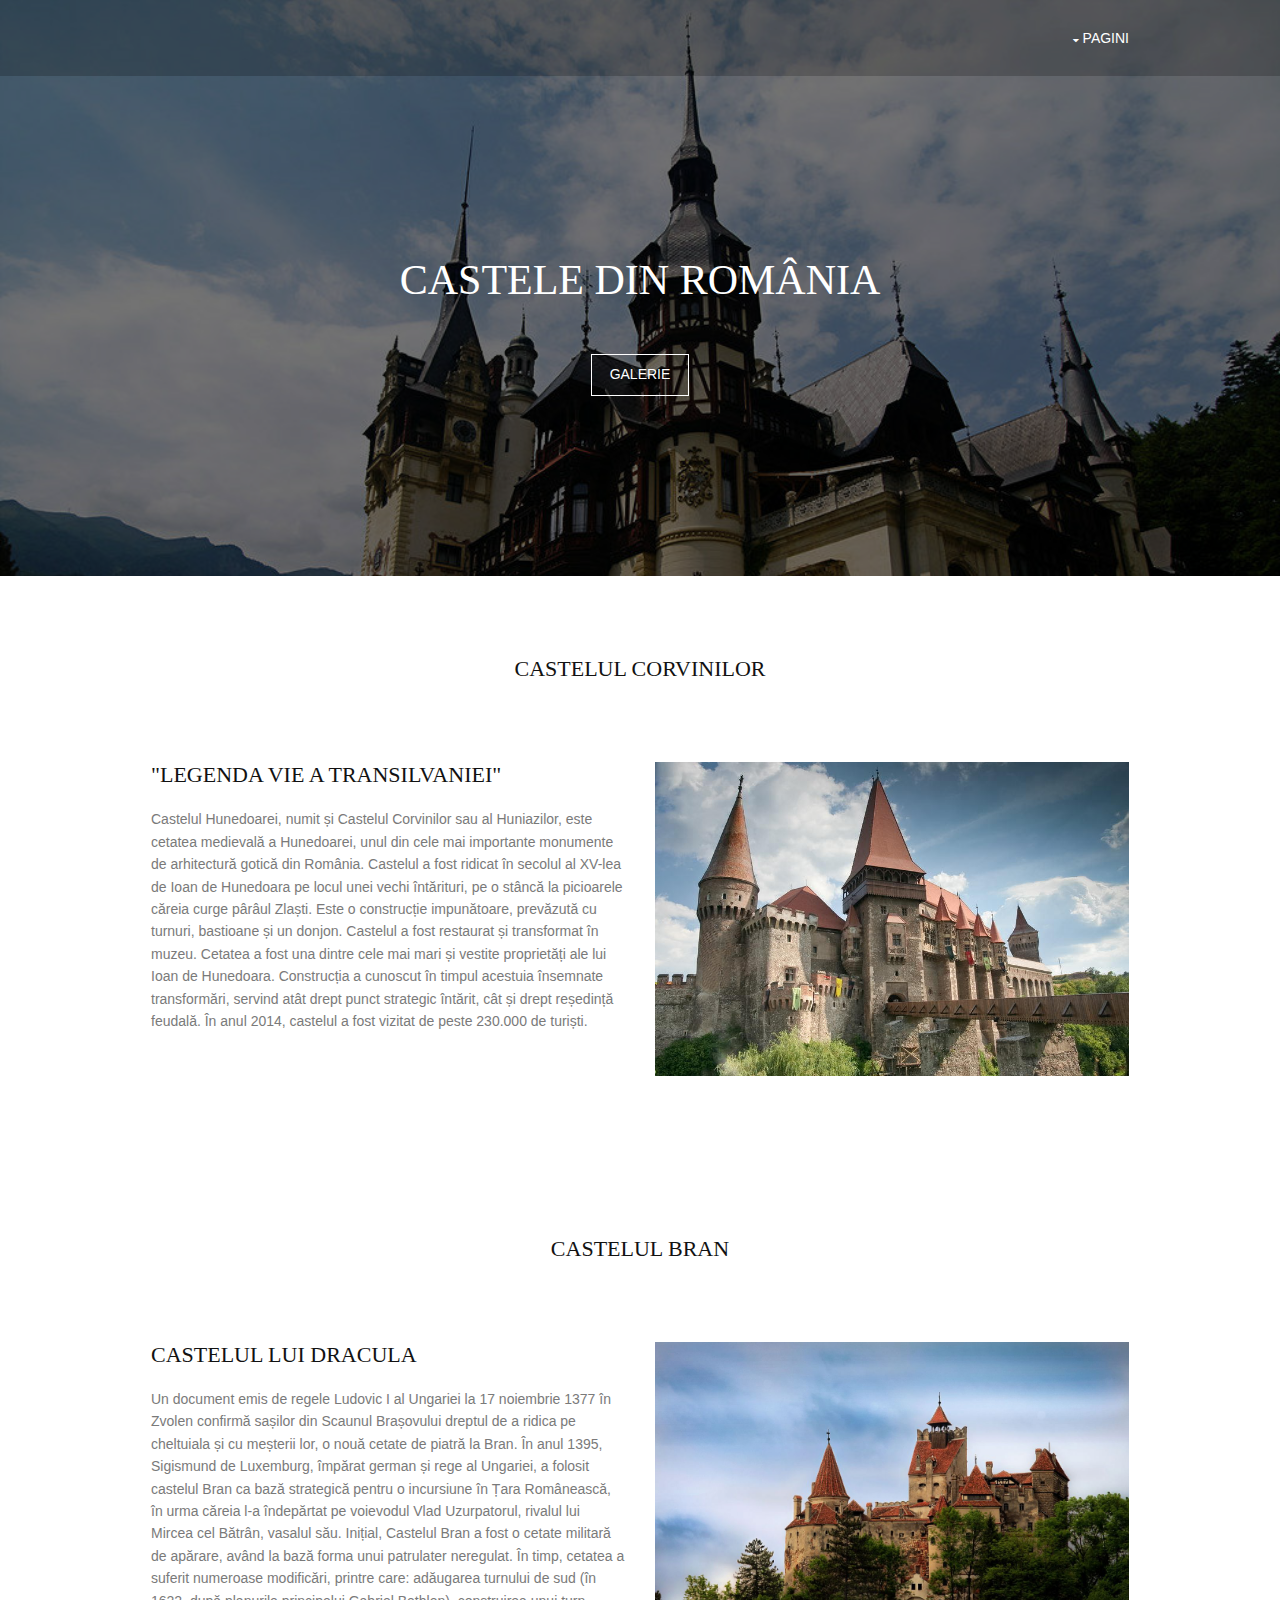
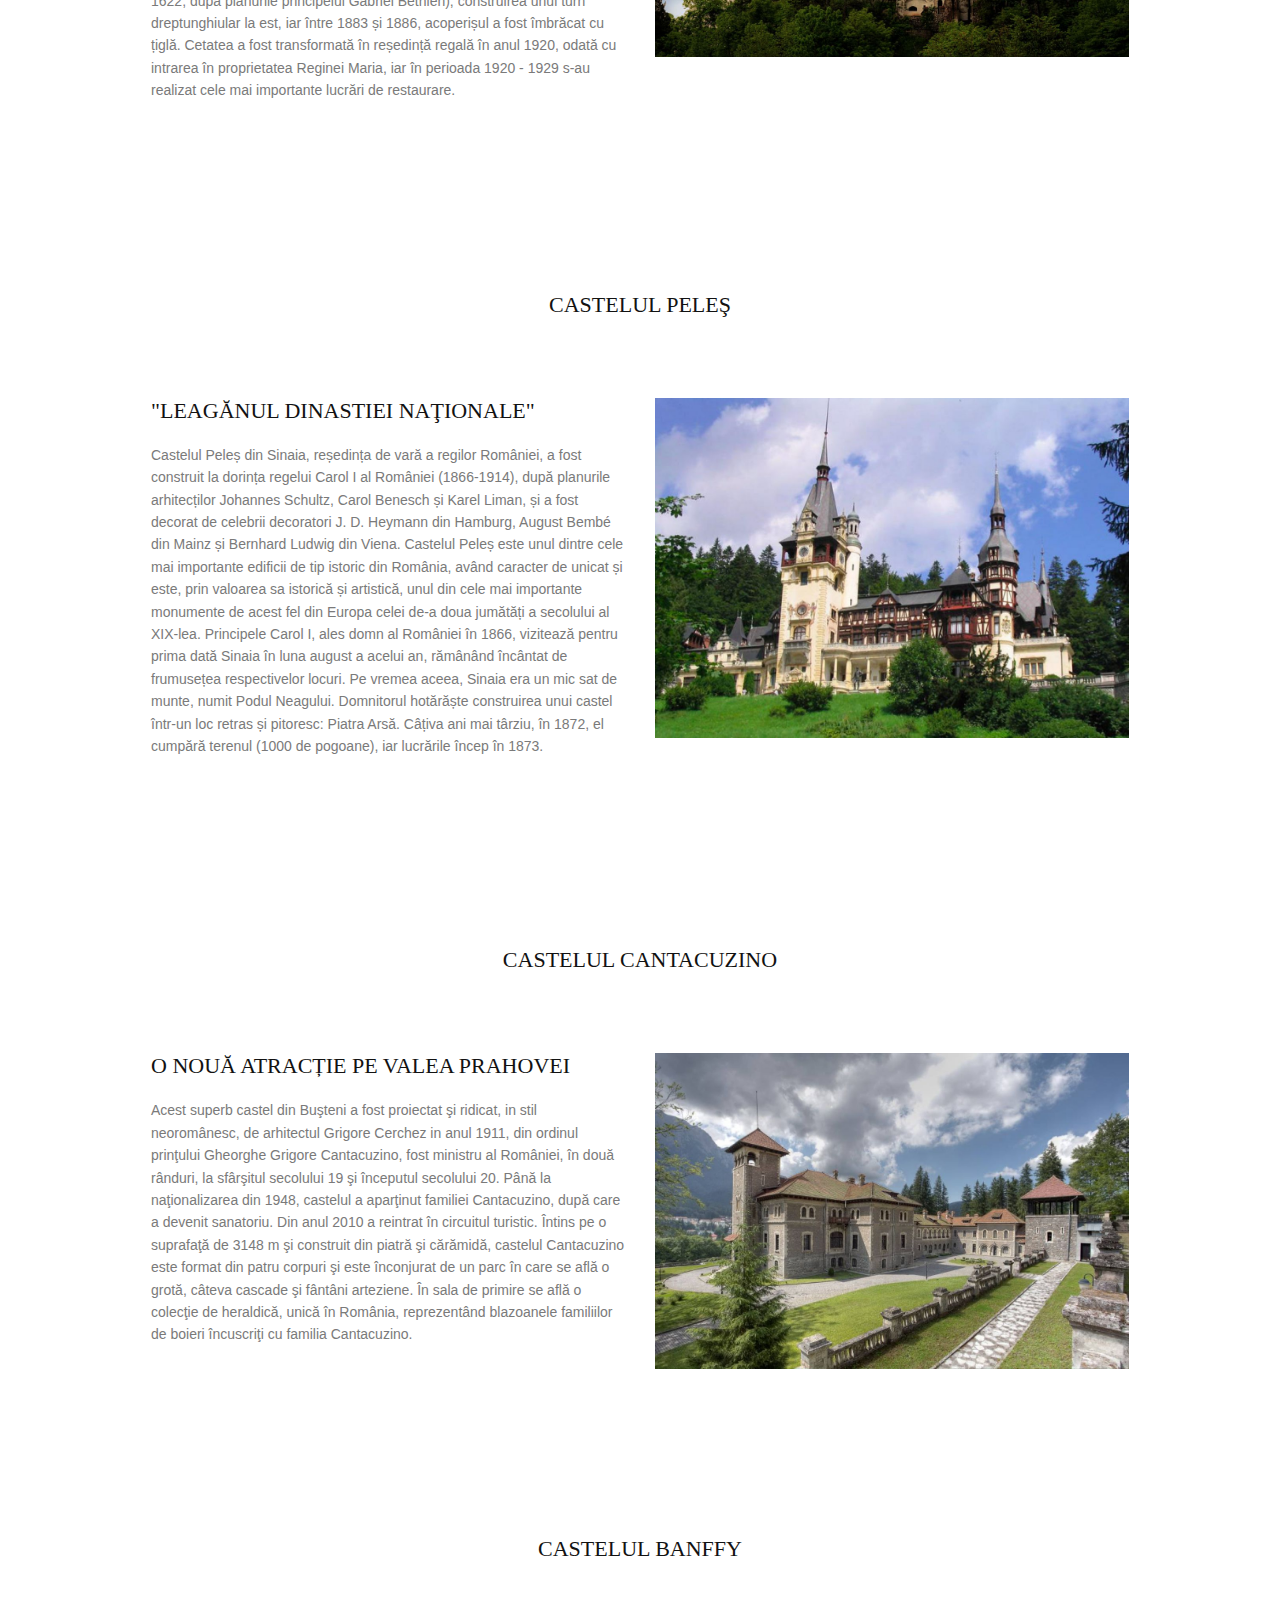
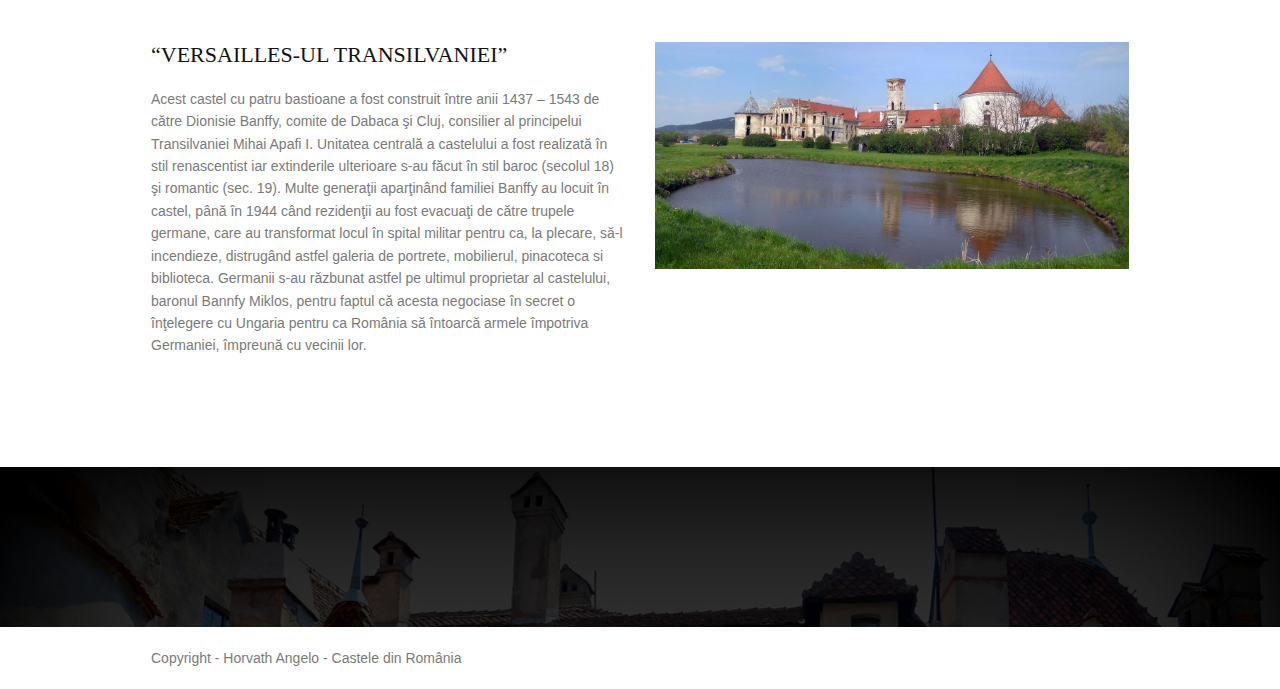
<file: index.html>
﻿<!DOCTYPE html>
<html lang="">
<head>
<title>Castele din România</title>
<meta charset="utf-16LE">
<meta name="viewport" content="width=device-width, initial-scale=1.0, maximum-scale=1.0, user-scalable=yes">
<link href="../layout.css" rel="stylesheet" type="text/css" media="all"> 
</head>
<body id="top">
<!-- Top Background Image Wrapper -->
<div class="bgded overlay light" style="background-image:url('peles1.jpg');"> 
  <div class="wrapper row1">
    <header id="header" class="hoc clear"> 
      <!-- ################################################################################################ -->
      <nav id="mainav" class="fl_right">
        <ul class="clear">
          <li><a class="drop" href="#">Pagini</a>
            <ul>
              <li><a href="gallery.html">Galerie</a></li>
              <li><a href="full-width.html">Surse</a></li>
            </ul>
          </li>
        </ul>
      </nav>
      <!-- ################################################################################################ -->
    </header>
  </div>
  <div id="pageintro" class="hoc clear"> 
    <!-- ################################################################################################ -->
    <article>
      <h3 class="heading">Castele din România</h3>
      <footer>
        <ul class="nospace inline pushright">
          <li><a class="btn inverse" href="gallery.html">Galerie</a></li>
        </ul>
      </footer>
    </article>
    <!-- ################################################################################################ -->
  </div>
  <!-- ################################################################################################ -->
</div>
<!-- End Top Background Image Wrapper -->
<!-- ################################################################################################ -->
<!-- ################################################################################################ -->
<!-- ################################################################################################ -->
<div class="wrapper row3">
  <main class="hoc container clear"> 
    <!-- main body -->
    <!-- ################################################################################################ -->
    <div class="sectiontitle">
      <h6 class="heading">Castelul Corvinilor</h6>
    </div>
    <article class="group">
      <div class="one_half first">
        <h6 class="heading">"Legenda vie a Transilvaniei"</h6>
        <p class="btmspace-30">Castelul Hunedoarei, numit și Castelul Corvinilor sau al Huniazilor, este cetatea medievală a Hunedoarei, unul din cele mai importante monumente de arhitectură gotică din România. Castelul a fost ridicat în secolul al XV-lea de Ioan de Hunedoara pe locul unei vechi întărituri, pe o stâncă la picioarele căreia curge pârâul Zlaști. Este o construcție impunătoare, prevăzută cu turnuri, bastioane și un donjon. Castelul a fost restaurat și transformat în muzeu.
Cetatea a fost una dintre cele mai mari și vestite proprietăți ale lui Ioan de Hunedoara. Construcția a cunoscut în timpul acestuia însemnate transformări, servind atât drept punct strategic întărit, cât și drept reședință feudală. În anul 2014, castelul a fost vizitat de peste 230.000 de turiști.</p>
      </div>
      <div class="one_half"><a class="imgover" href="corvinilor1.jpg"><img src="corvinilor1.jpg" alt=""></a></div>
    </article>
    <!-- ################################################################################################ -->
    <!-- / main body -->
    <div class="clear"></div>
  </main>
</div>
<!-- ################################################################################################ -->
<!-- ################################################################################################ -->
<!-- ################################################################################################ -->
<div class="wrapper row3">
  <main class="hoc container clear"> 
    <!-- main body -->
    <!-- ################################################################################################ -->
    <div class="sectiontitle">
      <h6 class="heading">Castelul Bran</h6>
    </div>
    <article class="group">
      <div class="one_half first">
        <h6 class="heading">Castelul lui Dracula</h6>
        <p class="btmspace-30">Un document emis de regele Ludovic I al Ungariei la 17 noiembrie 1377 în Zvolen confirmă sașilor din Scaunul Brașovului dreptul de a ridica pe cheltuiala și cu meșterii lor, o nouă cetate de piatră la Bran.
În anul 1395, Sigismund de Luxemburg, împărat german și rege al Ungariei, a folosit castelul Bran ca bază strategică pentru o incursiune în Țara Românească, în urma căreia l-a îndepărtat pe voievodul Vlad Uzurpatorul, rivalul lui Mircea cel Bătrân, vasalul său.
Inițial, Castelul Bran a fost o cetate militară de apărare, având la bază forma unui patrulater neregulat. În timp, cetatea a suferit numeroase modificări, printre care: adăugarea turnului de sud (în 1622, după planurile principelui Gabriel Bethlen), construirea unui turn dreptunghiular la est, iar între 1883 și 1886, acoperișul a fost îmbrăcat cu țiglă. Cetatea a fost transformată în reședință regală în anul 1920, odată cu intrarea în proprietatea Reginei Maria, iar în perioada 1920 - 1929 s-au realizat cele mai importante lucrări de restaurare.</p>
      </div>
      <div class="one_half"><a class="imgover" href="/bran1.jpg"><img src="/bran1.jpg" alt=""></a></div>
    </article>
    <!-- ################################################################################################ -->
    <!-- / main body -->
    <div class="clear"></div>
  </main>
</div>
<!-- ################################################################################################ -->
<!-- ################################################################################################ -->
<!-- ################################################################################################ --><div class="wrapper row3">
  <main class="hoc container clear"> 
    <!-- main body -->
    <!-- ################################################################################################ -->
    <div class="sectiontitle">
      <h6 class="heading">Castelul Peleş</h6>
    </div>
    <article class="group">
      <div class="one_half first">
        <h6 class="heading">"Leagănul dinastiei naţionale"</h6>
        
        <p class="btmspace-30">Castelul Peleș din Sinaia, reședința de vară a regilor României, a fost construit la dorința regelui Carol I al României (1866-1914), după planurile arhitecților Johannes Schultz, Carol Benesch și Karel Liman, și a fost decorat de celebrii decoratori J. D. Heymann din Hamburg, August Bembé din Mainz și Bernhard Ludwig din Viena.

Castelul Peleș este unul dintre cele mai importante edificii de tip istoric din România, având caracter de unicat și este, prin valoarea sa istorică și artistică, unul din cele mai importante monumente de acest fel din Europa celei de-a doua jumătăți a secolului al XIX-lea.

Principele Carol I, ales domn al României în 1866, vizitează pentru prima dată Sinaia în luna august a acelui an, rămânând încântat de frumusețea respectivelor locuri. Pe vremea aceea, Sinaia era un mic sat de munte, numit Podul Neagului. Domnitorul hotărăște construirea unui castel într-un loc retras și pitoresc: Piatra Arsă. Câțiva ani mai târziu, în 1872, el cumpără terenul (1000 de pogoane), iar lucrările încep în 1873.</p>
      </div>
      <div class="one_half"><a class="imgover" href="/peles2.jpg"><img src="/peles2.jpg" alt=""></a></div>
    </article>
    <!-- ################################################################################################ -->
    <!-- / main body -->
    <div class="clear"></div>
  </main>
</div>
<!-- ################################################################################################ -->
<!-- ################################################################################################ -->
<!-- ################################################################################################ --><div class="wrapper row3">
  <main class="hoc container clear"> 
    <!-- main body -->
    <!-- ################################################################################################ -->
    <div class="sectiontitle">
      <h6 class="heading">Castelul Cantacuzino</h6>
    </div>
    <article class="group">
      <div class="one_half first">
        <h6 class="heading">O nouă atracție pe valea Prahovei</h6>
        <p class="btmspace-30">Acest superb castel din Buşteni a fost proiectat şi ridicat, in stil neoromânesc, de arhitectul Grigore Cerchez in anul 1911, din ordinul prinţului Gheorghe Grigore Cantacuzino, fost ministru al României, în două rânduri, la sfârşitul secolului 19 şi începutul secolului 20. Până la naţionalizarea din 1948, castelul a aparţinut familiei Cantacuzino, după care a devenit sanatoriu. Din anul 2010 a reintrat în circuitul turistic.

Întins pe o suprafaţă de 3148 m şi construit din piatră şi cărămidă, castelul Cantacuzino este format din patru corpuri şi este înconjurat de un parc în care se află o grotă, câteva cascade şi fântâni arteziene. În sala de primire se află o colecţie de heraldică, unică în România, reprezentând blazoanele familiilor de boieri încuscriţi cu familia Cantacuzino.</p>
      </div>
      <div class="one_half"><a class="imgover" href="/canta1.jpg"><img src="/canta1.jpg" alt=""></a></div>
    </article>
    <!-- ################################################################################################ -->
    <!-- / main body -->
    <div class="clear"></div>
  </main>
</div>
<!-- ################################################################################################ -->
<!-- ################################################################################################ -->
<!-- ################################################################################################ --><div class="wrapper row3">
  <main class="hoc container clear"> 
    <!-- main body -->
    <!-- ################################################################################################ -->
    <div class="sectiontitle">
      <h6 class="heading">Castelul Banffy</h6>
    </div>
    <article class="group">
      <div class="one_half first">
        <h6 class="heading">“Versailles-ul Transilvaniei”</h6>
	 <p class="btmspace-30">Acest castel cu patru bastioane a fost construit între anii 1437 – 1543 de către Dionisie Banffy, comite de Dabaca şi Cluj, consilier al principelui Transilvaniei Mihai Apafi I. Unitatea centrală a castelului a fost realizată în stil renascentist iar extinderile ulterioare s-au făcut în stil baroc (secolul 18) şi romantic (sec. 19). Multe generaţii aparţinând familiei Banffy au locuit în castel, până în 1944 când rezidenţii au fost evacuaţi de către trupele germane, care au transformat locul în spital militar pentru ca, la plecare, să-l incendieze, distrugând astfel galeria de portrete, mobilierul, pinacoteca si biblioteca. Germanii s-au răzbunat astfel pe ultimul proprietar al castelului, baronul Bannfy Miklos, pentru faptul că acesta negociase în secret o înţelegere cu Ungaria pentru ca România să întoarcă armele împotriva Germaniei, împreună cu vecinii lor.</p>
      </div>
      <div class="one_half"><a class="imgover" href="/banffy1.jpg"><img src="/banffy1.jpg" alt=""></a></div>
    </article>
    <!-- ################################################################################################ -->
    <!-- / main body -->
    <div class="clear"></div>
  </main>
</div>
<!-- ################################################################################################ -->
<!-- ################################################################################################ -->
<!-- ################################################################################################ -->
<div class="wrapper row2 bgded overlay" style="background-image:url('/bran4.jpg');">
  <section class="hoc container clear"> 
    <!-- ################################################################################################ -->
    
    <!-- ################################################################################################ -->
  </section>
</div>
<div class="wrapper row5">
  <div id="copyright" class="hoc clear"> 
    <!-- ################################################################################################ -->
    <p class="fl_left">Copyright - Horvath Angelo - <a href="#">Castele din România</a></p>
    <!-- ################################################################################################ -->
  </div>
</div>
<!-- ################################################################################################ -->
<!-- ################################################################################################ -->
<!-- ################################################################################################ -->
<a id="backtotop" href="#top"><i class="fa fa-chevron-up"></i></a>
<!-- JAVASCRIPTS -->
<script src="jquery.min.js"></script>
<script src="jquery.backtotop.js"></script>
<script src="jquery.mobilemenu.js"></script>
</body>
</html>
</file>
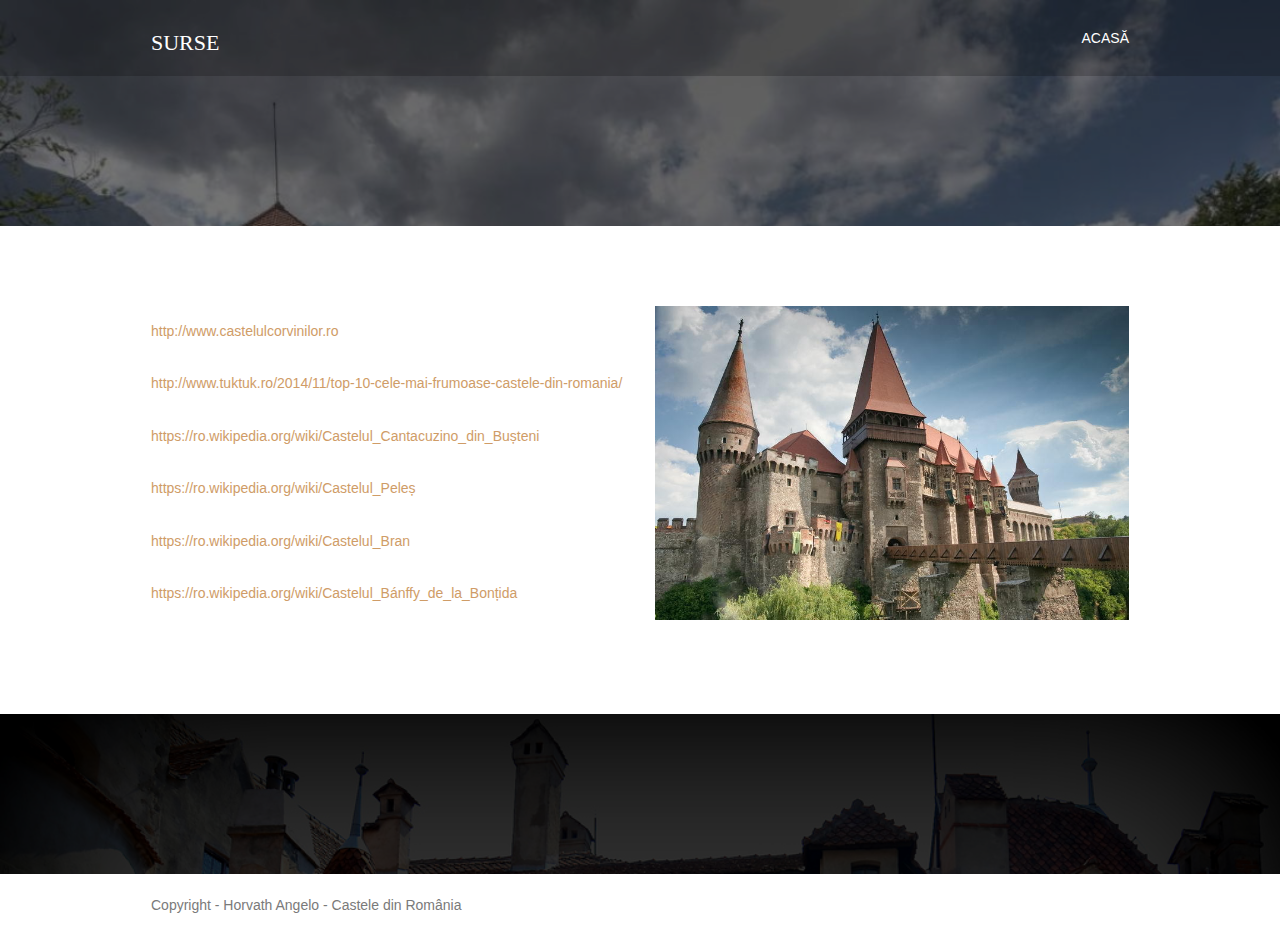
<file: full-width.html>
﻿<!DOCTYPE html>
<html lang="">
<!-- To declare your language - read more here: https://www.w3.org/International/questions/qa-html-language-declarations -->
<head>
<title>Castele din Romania-Surse</title>
<meta charset="utf-16LE">
<meta name="viewport" content="width=device-width, initial-scale=1.0, maximum-scale=1.0, user-scalable=no">
<link href="../layout.css" rel="stylesheet" type="text/css" media="all">
</head>
<body id="top">
<!-- Top Background Image Wrapper -->
<div class="bgded overlay light" style="background-image:url('../canta1.jpg');">
  <div class="wrapper row0">
  </div>
  <div class="wrapper row1">
    <header id="header" class="hoc clear"> 
      <div id="logo" class="fl_left">
        <h1>Surse</a></h1>
      </div>
      <nav id="mainav" class="fl_right">
        <ul class="clear">
          <li><a href="../index.html">Acasă</a></li>
          
        </ul>
      </nav>
      <!-- ################################################################################################ -->
    </header>
  </div>
  <!-- ################################################################################################ -->
  <!-- ################################################################################################ -->
  <!-- ################################################################################################ -->
  <div id="breadcrumb" class="hoc clear"> 
    <!-- ################################################################################################ -->
    <!-- ################################################################################################ -->
  </div>
  <!-- ################################################################################################ -->
</div>
<!-- End Top Background Image Wrapper -->
<!-- ################################################################################################ -->
<!-- ################################################################################################ -->
<!-- ################################################################################################ -->
<div class="wrapper row3">
  <main class="hoc container clear"> 
    <!-- main body -->
    <!-- ################################################################################################ -->
    
    <article class="group">
      <div class="one_half first">
        <p class="btmspace-30"><a href="http://www.castelulcorvinilor.ro">http://www.castelulcorvinilor.ro</a></p>
	<p class="btmspace-30"><a href="http://www.tuktuk.ro/2014/11/top-10-cele-mai-frumoase-castele-din-romania/">http://www.tuktuk.ro/2014/11/top-10-cele-mai-frumoase-castele-din-romania/</a></p>
	<p class="btmspace-30"><a href="https://ro.wikipedia.org/wiki/Castelul_Cantacuzino_din_Bușteni">https://ro.wikipedia.org/wiki/Castelul_Cantacuzino_din_Bușteni</a></p>
	<p class="btmspace-30"><a href="https://ro.wikipedia.org/wiki/Castelul_Peleș">https://ro.wikipedia.org/wiki/Castelul_Peleș</a></p>
	<p class="btmspace-30"><a href="https://ro.wikipedia.org/wiki/Castelul_Bran">https://ro.wikipedia.org/wiki/Castelul_Bran</a></p>
	<p class="btmspace-30"><a href="https://ro.wikipedia.org/wiki/Castelul_Bánffy_de_la_Bonțida">https://ro.wikipedia.org/wiki/Castelul_Bánffy_de_la_Bonțida</a></p>
      </div>
      <div class="one_half"><a class="imgover" href="corvinilor1.jpg"><img src="corvinilor1.jpg" alt=""></a></div>
    </article>
    <!-- ################################################################################################ -->
    <!-- / main body -->
    <div class="clear"></div>
  </main>
</div>
<div class="wrapper row2 bgded overlay" style="background-image:url('/bran4.jpg');">
  <section class="hoc container clear"> 
    <!-- ################################################################################################ -->
    
    <!-- ################################################################################################ -->
  </section>
</div>
<!-- ################################################################################################ -->
<!-- ################################################################################################ -->
<!-- ################################################################################################ -->
<div class="wrapper row5">
  <div id="copyright" class="hoc clear"> 
    <!-- ################################################################################################ -->
    <p class="fl_left">Copyright - Horvath Angelo - <a href="#">Castele din România</a></p>
    <!-- ################################################################################################ -->
  </div>
</div>
<a id="backtotop" href="#top"><i class="fa fa-chevron-up"></i></a>
<!-- JAVASCRIPTS -->
<script src="../jquery.min.js"></script>
<script src="../jquery.backtotop.js"></script>
<script src="../jquery.mobilemenu.js"></script>
</body>
</html>
</file>
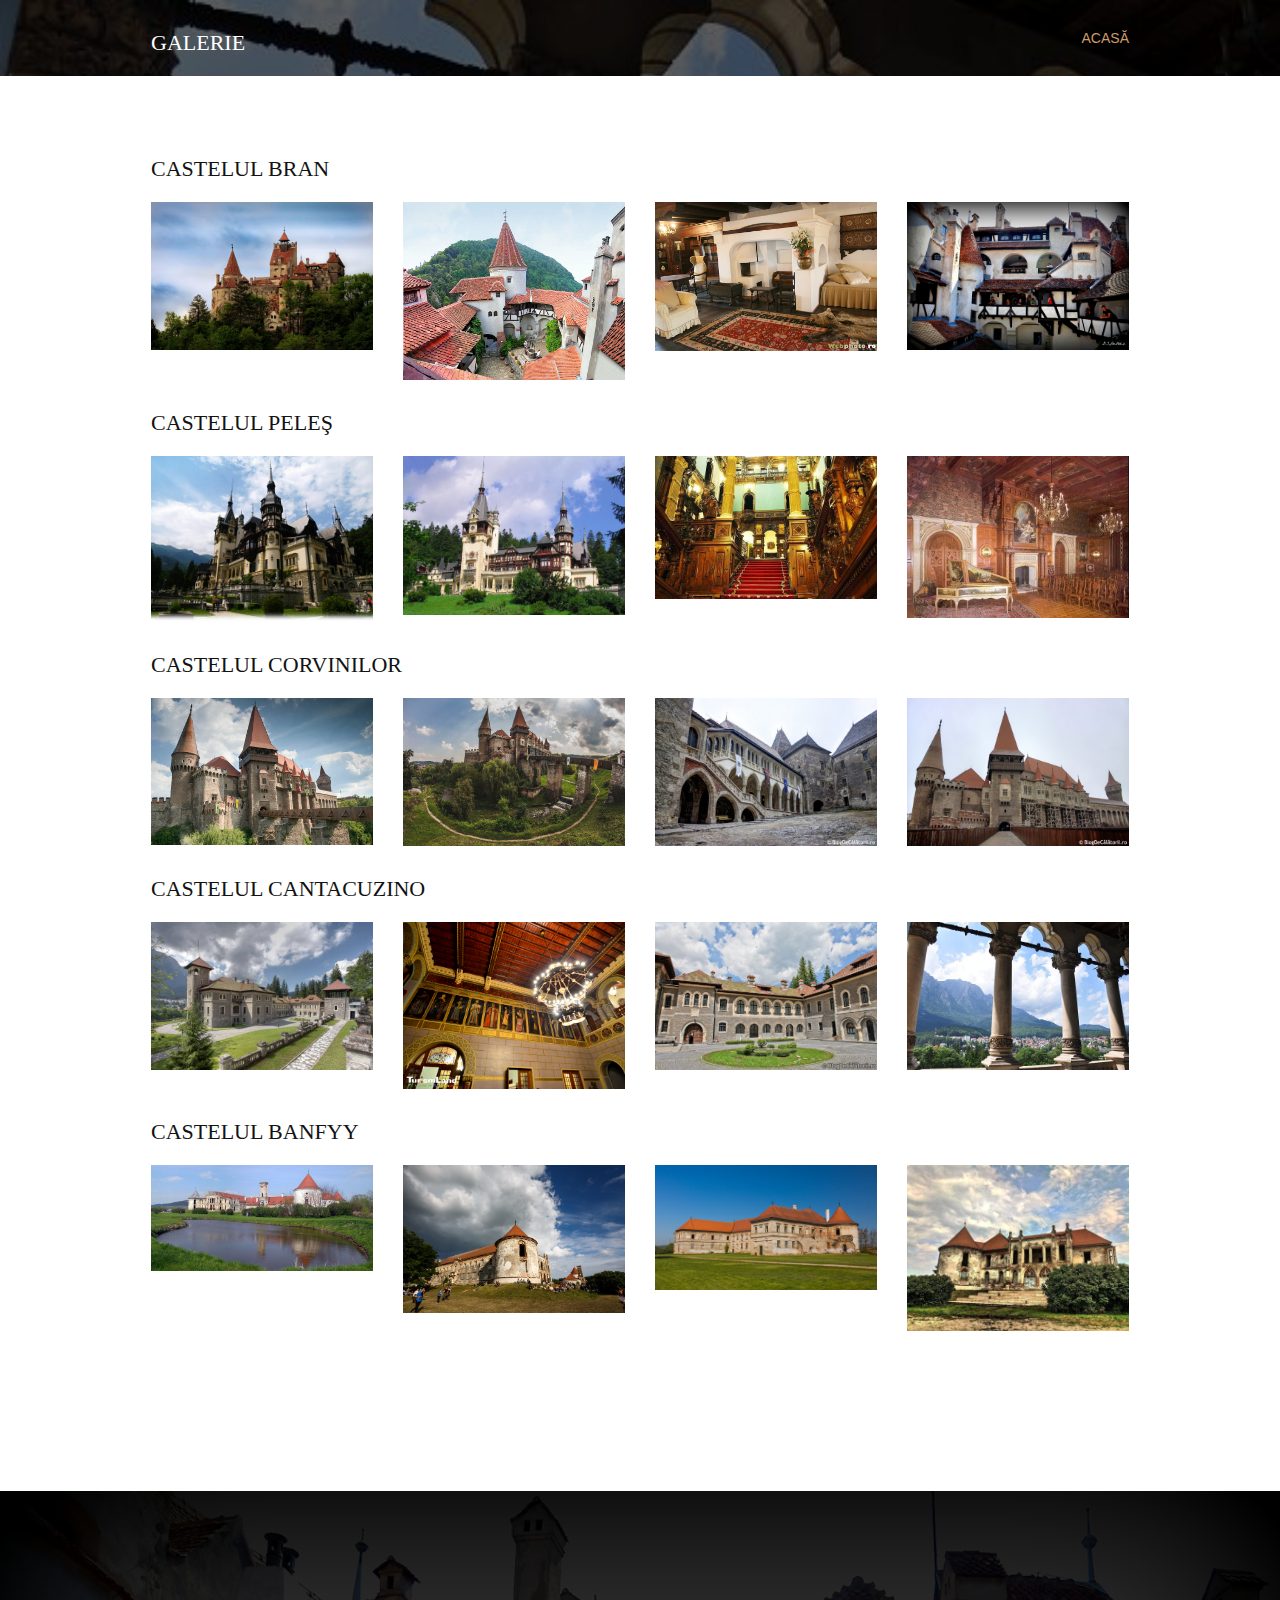
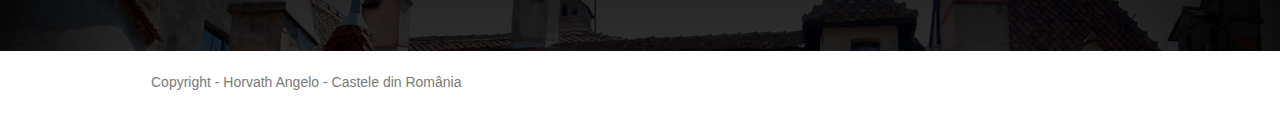
<file: gallery.html>
﻿<!DOCTYPE html>
<html lang="">
<head>
<title>Castele din România-Galerie</title>
<meta charset="utf-16LE">
<meta name="viewport" content="width=device-width, initial-scale=1.0, maximum-scale=1.0, user-scalable=no">
<link href="../layout.css" rel="stylesheet" type="text/css" media="all">
</head>
<body id="top">
<!-- Top Background Image Wrapper -->
<div class="bgded overlay light" style="background-image:url('../canta4.jpg');"> 
  <div class="wrapper row1">
    <header id="header" class="hoc clear"> 
      <div id="logo" class="fl_left">
        <h1>Galerie</h1>
      </div>
      <nav id="mainav" class="fl_right">
        <ul class="clear">
          <li class="active"><a href="../index.html">Acasă</a></li>
        </ul>
      </nav>
    </header>
  </div>
</div>
<!-- End Top Background Image Wrapper -->
<div class="wrapper row3">
  <main class="hoc container clear"> 
    <!-- main body -->
    <div class="content"> 
      <div id="gallery">
        <figure>
          <header class="heading">Castelul Bran</header>
          <ul class="nospace clear">
            <li class="one_quarter first"><a class="imgover"  href="../bran1.jpg"><img src="../bran1.jpg" alt=""></a></li>
            <li class="one_quarter"><a class="imgover"  href="../bran2.jpg"><img src="../bran2.jpg" alt=""></a></li>
            <li class="one_quarter"><a class="imgover" href="../bran3.jpg"><img src="../bran3.jpg" alt=""></a></li>
            <li class="one_quarter"><a class="imgover" href="../bran4.jpg"><img src="../bran4.jpg" alt=""></a></li>
          </ul>
	  <header class="heading">Castelul Peleş</header>
          <ul class="nospace clear">
            <li class="one_quarter first"><a class="imgover"  href="../peles1.jpg"><img src="../peles1.jpg" alt=""></a></li>
            <li class="one_quarter"><a class="imgover"  class="imgover" href="../peles2.jpg"><img src="../peles2.jpg" alt=""></a></li>
            <li class="one_quarter"><a class="imgover"  href="../peles3.jpg"><img src="../peles3.jpg" alt=""></a></li>
            <li class="one_quarter"><a class="imgover"  href="../peles4.jpg"><img src="../peles4.jpg" alt=""></a></li>
          </ul>
	  <header class="heading">Castelul Corvinilor</header>
          <ul class="nospace clear">
            <li class="one_quarter first"><a class="imgover"  href="../corvinilor1.jpg"><img src="../corvinilor1.jpg" alt=""></a></li>
            <li class="one_quarter"><a class="imgover" href="../corvinilor2.jpg"><img src="../corvinilor2.jpg" alt=""></a></li>
            <li class="one_quarter"><a class="imgover" href="../corvinilor3.jpg"><img src="../corvinilor3.jpg" alt=""></a></li>
            <li class="one_quarter"><a class="imgover" href="../corvinilor4.jpg"><img src="../corvinilor4.jpg" alt=""></a></li>
          </ul>
	  <header class="heading">Castelul Cantacuzino</header>
          <ul class="nospace clear">
            <li class="one_quarter first"><a class="imgover"  href="../canta1.jpg"><img src="../canta1.jpg" alt=""></a></li>
            <li class="one_quarter"><a class="imgover" href="../canta2.jpg"><img src="../canta2.jpg" alt=""></a></li>
            <li class="one_quarter"><a class="imgover" href="../canta3.jpg"><img src="../canta3.jpg" alt=""></a></li>
            <li class="one_quarter"><a class="imgover" href="../canta4.jpg"><img src="../canta4.jpg" alt=""></a></li>
          </ul>
          <header class="heading">Castelul Banfyy</header>
          <ul class="nospace clear">
            <li class="one_quarter first"><a href="../banffy1.jpg"><img src="../banffy1.jpg" alt=""></a></li>
            <li class="one_quarter"><a class="imgover" href="../banffy2.jpg"><img src="../banffy2.jpg" alt=""></a></li>
            <li class="one_quarter"><a class="imgover" href="../banffy3.jpg"><img src="../banffy3.jpg" alt=""></a></li>
            <li class="one_quarter"><a class="imgover" href="../banffy4.jpg"><img src="../banffy4.jpg" alt=""></a></li>
          </ul>
        </figure>
      </div>
          </div>
    <!-- / main body -->
    <div class="clear"></div>
  </main>
</div>
<div class="wrapper row2 bgded overlay" style="background-image:url('/bran4.jpg');">
  <section class="hoc container clear"> 
  </section>
</div>
<div class="wrapper row5">
  <div id="copyright" class="hoc clear"> 
    <p class="fl_left">Copyright - Horvath Angelo - Castele din România</p>
  </div>
</div>
<a id="backtotop" href="#top"><i class="fa fa-chevron-up"></i></a>
<!-- JAVASCRIPTS -->
<script src="../jquery.min.js"></script>
<script src="../jquery.backtotop.js"></script>
<script src="../jquery.mobilemenu.js"></script>
</body>
</html>
</file>
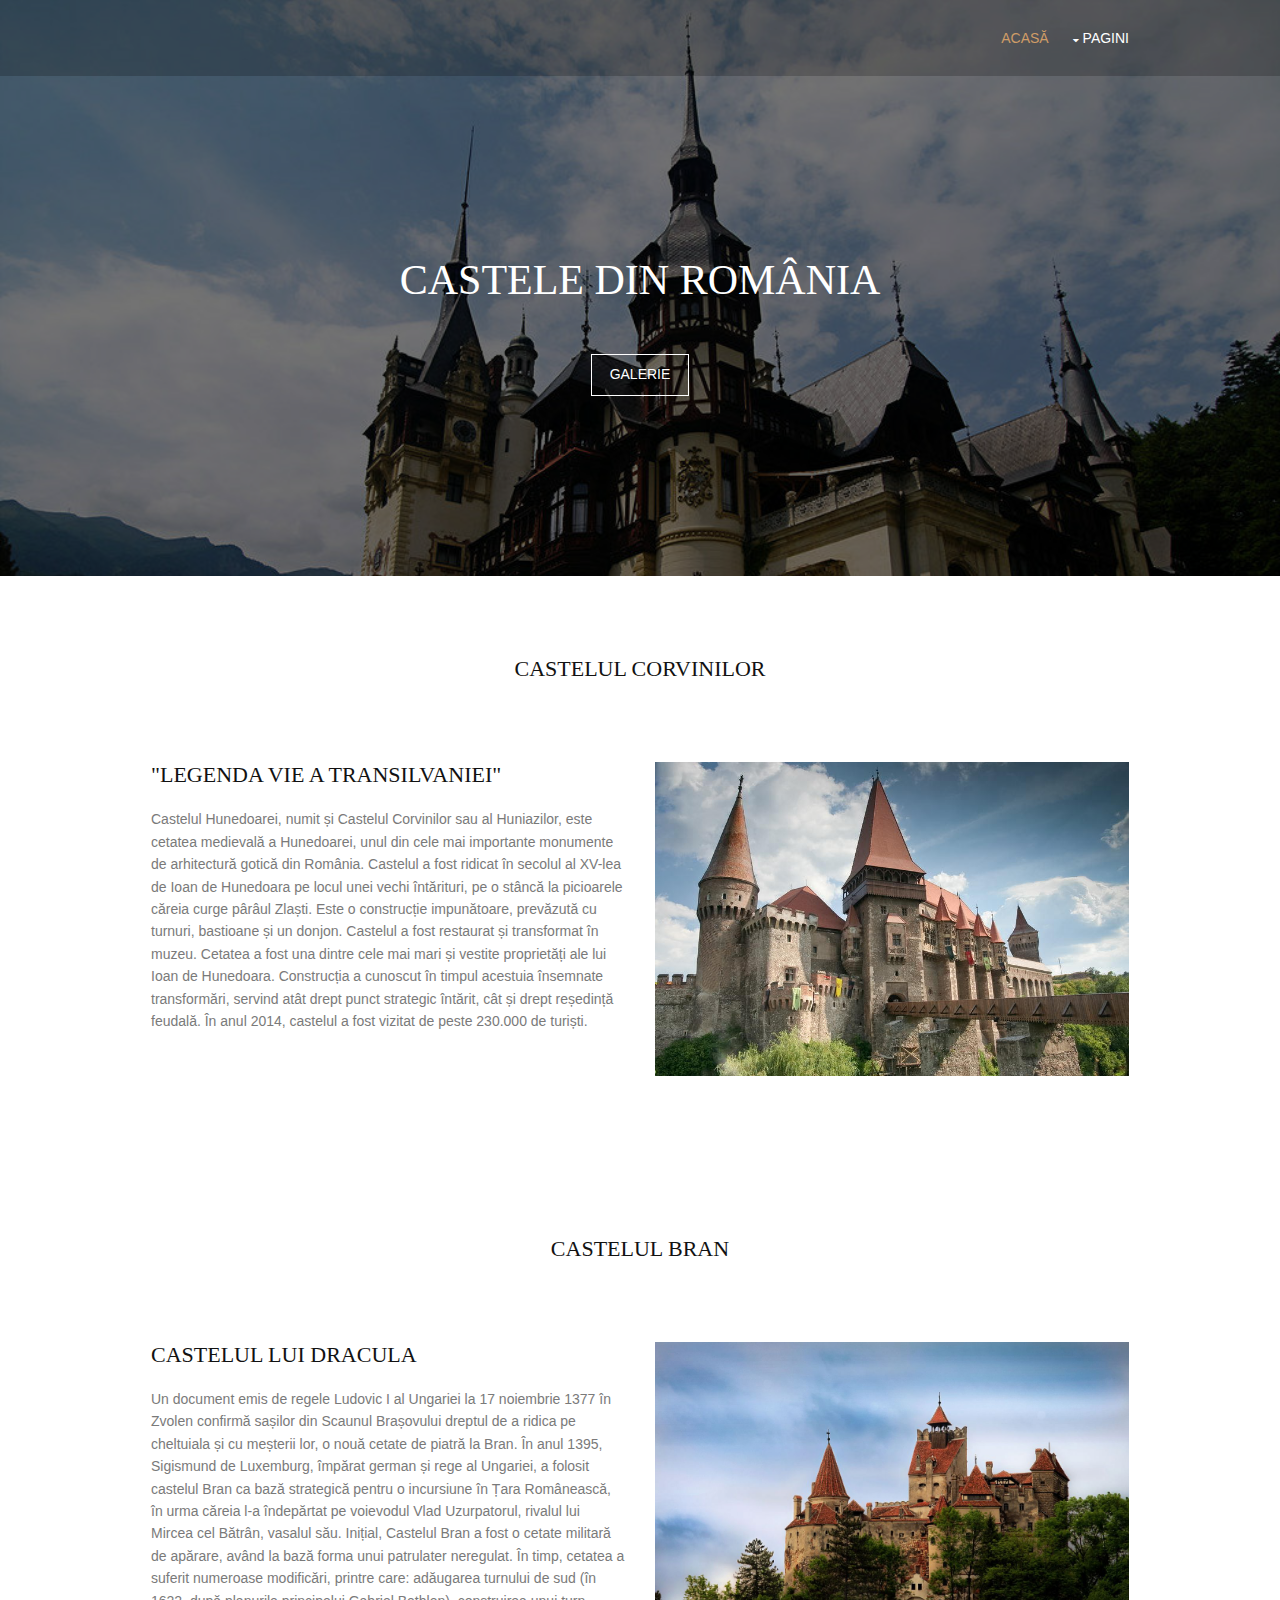
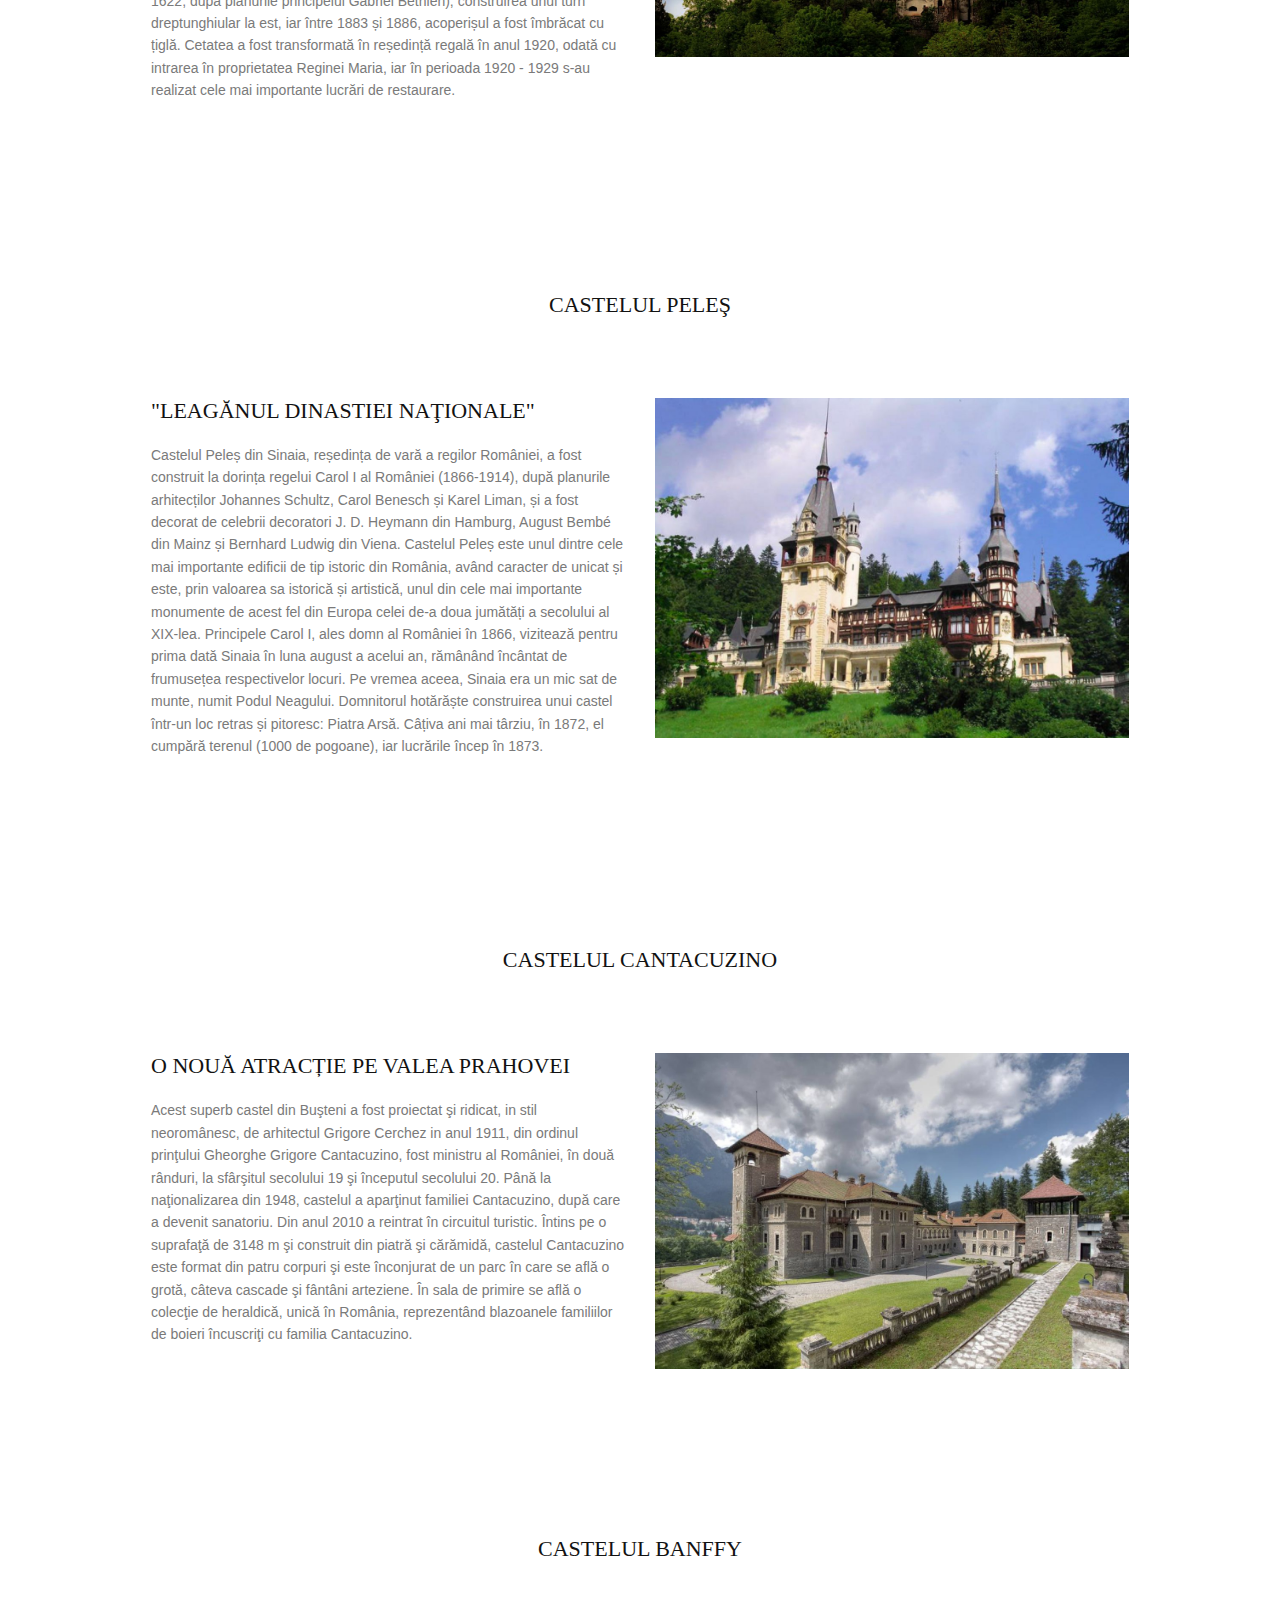
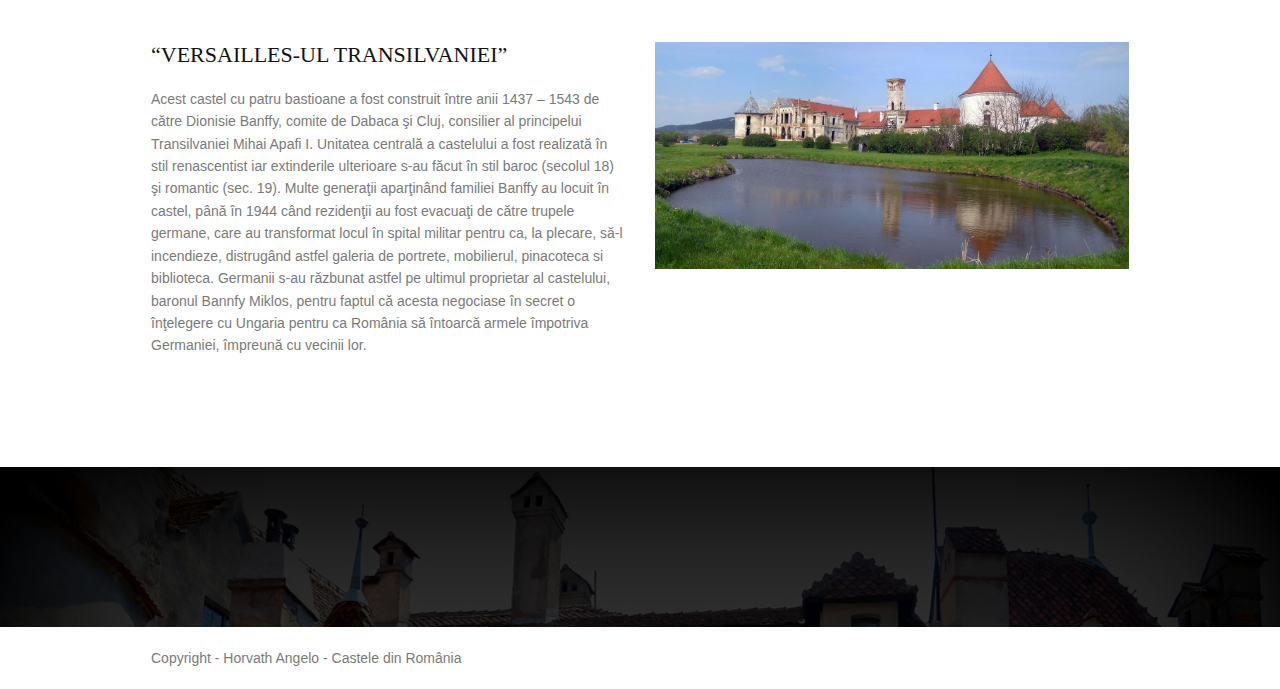
<file: index1.html>
﻿<!DOCTYPE html>
<html lang="">
<head>
<title>Castele din România</title>
<meta charset="utf-8">
<meta name="viewport" content="width=device-width, initial-scale=1.0, maximum-scale=1.0, user-scalable=no">
<link href="/layout.css" rel="stylesheet" type="text/css" media="all">
</head>
<body id="top">
<!-- Top Background Image Wrapper -->
<div class="bgded overlay light" style="background-image:url('peles1.jpg');"> 
  <div class="wrapper row1">
    <header id="header" class="hoc clear"> 
      <!-- ################################################################################################ -->
      <nav id="mainav" class="fl_right">
        <ul class="clear">
          <li class="active"><a href="index.html">Acasă</a></li>
          <li><a class="drop" href="#">Pagini</a>
            <ul>
              <li><a href="gallery.html">Galerie</a></li>
              <li><a href="full-width.html">Surse</a></li>
            </ul>
          </li>
        </ul>
      </nav>
      <!-- ################################################################################################ -->
    </header>
  </div>
  <div id="pageintro" class="hoc clear"> 
    <!-- ################################################################################################ -->
    <article>
      <h3 class="heading">Castele din România</h3>
      <footer>
        <ul class="nospace inline pushright">
          <li><a class="btn inverse" href="gallery.html">Galerie</a></li>
        </ul>
      </footer>
    </article>
    <!-- ################################################################################################ -->
  </div>
  <!-- ################################################################################################ -->
</div>
<!-- End Top Background Image Wrapper -->
<!-- ################################################################################################ -->
<!-- ################################################################################################ -->
<!-- ################################################################################################ -->
<div class="wrapper row3">
  <main class="hoc container clear"> 
    <!-- main body -->
    <!-- ################################################################################################ -->
    <div class="sectiontitle">
      <h6 class="heading">Castelul Corvinilor</h6>
    </div>
    <article class="group">
      <div class="one_half first">
        <h6 class="heading">"Legenda vie a Transilvaniei"</h6>
        <p class="btmspace-30">Castelul Hunedoarei, numit și Castelul Corvinilor sau al Huniazilor, este cetatea medievală a Hunedoarei, unul din cele mai importante monumente de arhitectură gotică din România. Castelul a fost ridicat în secolul al XV-lea de Ioan de Hunedoara pe locul unei vechi întărituri, pe o stâncă la picioarele căreia curge pârâul Zlaști. Este o construcție impunătoare, prevăzută cu turnuri, bastioane și un donjon. Castelul a fost restaurat și transformat în muzeu.
Cetatea a fost una dintre cele mai mari și vestite proprietăți ale lui Ioan de Hunedoara. Construcția a cunoscut în timpul acestuia însemnate transformări, servind atât drept punct strategic întărit, cât și drept reședință feudală. În anul 2014, castelul a fost vizitat de peste 230.000 de turiști.</p>
      </div>
      <div class="one_half"><a class="imgover" href="corvinilor1.jpg"><img src="corvinilor1.jpg" alt=""></a></div>
    </article>
    <!-- ################################################################################################ -->
    <!-- / main body -->
    <div class="clear"></div>
  </main>
</div>
<!-- ################################################################################################ -->
<!-- ################################################################################################ -->
<!-- ################################################################################################ -->
<div class="wrapper row3">
  <main class="hoc container clear"> 
    <!-- main body -->
    <!-- ################################################################################################ -->
    <div class="sectiontitle">
      <h6 class="heading">Castelul Bran</h6>
    </div>
    <article class="group">
      <div class="one_half first">
        <h6 class="heading">Castelul lui Dracula</h6>
        <p class="btmspace-30">Un document emis de regele Ludovic I al Ungariei la 17 noiembrie 1377 în Zvolen confirmă sașilor din Scaunul Brașovului dreptul de a ridica pe cheltuiala și cu meșterii lor, o nouă cetate de piatră la Bran.
În anul 1395, Sigismund de Luxemburg, împărat german și rege al Ungariei, a folosit castelul Bran ca bază strategică pentru o incursiune în Țara Românească, în urma căreia l-a îndepărtat pe voievodul Vlad Uzurpatorul, rivalul lui Mircea cel Bătrân, vasalul său.
Inițial, Castelul Bran a fost o cetate militară de apărare, având la bază forma unui patrulater neregulat. În timp, cetatea a suferit numeroase modificări, printre care: adăugarea turnului de sud (în 1622, după planurile principelui Gabriel Bethlen), construirea unui turn dreptunghiular la est, iar între 1883 și 1886, acoperișul a fost îmbrăcat cu țiglă. Cetatea a fost transformată în reședință regală în anul 1920, odată cu intrarea în proprietatea Reginei Maria, iar în perioada 1920 - 1929 s-au realizat cele mai importante lucrări de restaurare.</p>
      </div>
      <div class="one_half"><a class="imgover" href="/bran1.jpg"><img src="/bran1.jpg" alt=""></a></div>
    </article>
    <!-- ################################################################################################ -->
    <!-- / main body -->
    <div class="clear"></div>
  </main>
</div>
<!-- ################################################################################################ -->
<!-- ################################################################################################ -->
<!-- ################################################################################################ --><div class="wrapper row3">
  <main class="hoc container clear"> 
    <!-- main body -->
    <!-- ################################################################################################ -->
    <div class="sectiontitle">
      <h6 class="heading">Castelul Peleş</h6>
    </div>
    <article class="group">
      <div class="one_half first">
        <h6 class="heading">"Leagănul dinastiei naţionale"</h6>
        
        <p class="btmspace-30">Castelul Peleș din Sinaia, reședința de vară a regilor României, a fost construit la dorința regelui Carol I al României (1866-1914), după planurile arhitecților Johannes Schultz, Carol Benesch și Karel Liman, și a fost decorat de celebrii decoratori J. D. Heymann din Hamburg, August Bembé din Mainz și Bernhard Ludwig din Viena.

Castelul Peleș este unul dintre cele mai importante edificii de tip istoric din România, având caracter de unicat și este, prin valoarea sa istorică și artistică, unul din cele mai importante monumente de acest fel din Europa celei de-a doua jumătăți a secolului al XIX-lea.

Principele Carol I, ales domn al României în 1866, vizitează pentru prima dată Sinaia în luna august a acelui an, rămânând încântat de frumusețea respectivelor locuri. Pe vremea aceea, Sinaia era un mic sat de munte, numit Podul Neagului. Domnitorul hotărăște construirea unui castel într-un loc retras și pitoresc: Piatra Arsă. Câțiva ani mai târziu, în 1872, el cumpără terenul (1000 de pogoane), iar lucrările încep în 1873.</p>
      </div>
      <div class="one_half"><a class="imgover" href="/peles2.jpg"><img src="/peles2.jpg" alt=""></a></div>
    </article>
    <!-- ################################################################################################ -->
    <!-- / main body -->
    <div class="clear"></div>
  </main>
</div>
<!-- ################################################################################################ -->
<!-- ################################################################################################ -->
<!-- ################################################################################################ --><div class="wrapper row3">
  <main class="hoc container clear"> 
    <!-- main body -->
    <!-- ################################################################################################ -->
    <div class="sectiontitle">
      <h6 class="heading">Castelul Cantacuzino</h6>
    </div>
    <article class="group">
      <div class="one_half first">
        <h6 class="heading">O nouă atracție pe valea Prahovei</h6>
        <p class="btmspace-30">Acest superb castel din Buşteni a fost proiectat şi ridicat, in stil neoromânesc, de arhitectul Grigore Cerchez in anul 1911, din ordinul prinţului Gheorghe Grigore Cantacuzino, fost ministru al României, în două rânduri, la sfârşitul secolului 19 şi începutul secolului 20. Până la naţionalizarea din 1948, castelul a aparţinut familiei Cantacuzino, după care a devenit sanatoriu. Din anul 2010 a reintrat în circuitul turistic.

Întins pe o suprafaţă de 3148 m şi construit din piatră şi cărămidă, castelul Cantacuzino este format din patru corpuri şi este înconjurat de un parc în care se află o grotă, câteva cascade şi fântâni arteziene. În sala de primire se află o colecţie de heraldică, unică în România, reprezentând blazoanele familiilor de boieri încuscriţi cu familia Cantacuzino.</p>
      </div>
      <div class="one_half"><a class="imgover" href="/canta1.jpg"><img src="/canta1.jpg" alt=""></a></div>
    </article>
    <!-- ################################################################################################ -->
    <!-- / main body -->
    <div class="clear"></div>
  </main>
</div>
<!-- ################################################################################################ -->
<!-- ################################################################################################ -->
<!-- ################################################################################################ --><div class="wrapper row3">
  <main class="hoc container clear"> 
    <!-- main body -->
    <!-- ################################################################################################ -->
    <div class="sectiontitle">
      <h6 class="heading">Castelul Banffy</h6>
    </div>
    <article class="group">
      <div class="one_half first">
        <h6 class="heading">“Versailles-ul Transilvaniei”</h6>
	 <p class="btmspace-30">Acest castel cu patru bastioane a fost construit între anii 1437 – 1543 de către Dionisie Banffy, comite de Dabaca şi Cluj, consilier al principelui Transilvaniei Mihai Apafi I. Unitatea centrală a castelului a fost realizată în stil renascentist iar extinderile ulterioare s-au făcut în stil baroc (secolul 18) şi romantic (sec. 19). Multe generaţii aparţinând familiei Banffy au locuit în castel, până în 1944 când rezidenţii au fost evacuaţi de către trupele germane, care au transformat locul în spital militar pentru ca, la plecare, să-l incendieze, distrugând astfel galeria de portrete, mobilierul, pinacoteca si biblioteca. Germanii s-au răzbunat astfel pe ultimul proprietar al castelului, baronul Bannfy Miklos, pentru faptul că acesta negociase în secret o înţelegere cu Ungaria pentru ca România să întoarcă armele împotriva Germaniei, împreună cu vecinii lor.</p>
      </div>
      <div class="one_half"><a class="imgover" href="/banffy1.jpg"><img src="/banffy1.jpg" alt=""></a></div>
    </article>
    <!-- ################################################################################################ -->
    <!-- / main body -->
    <div class="clear"></div>
  </main>
</div>
<!-- ################################################################################################ -->
<!-- ################################################################################################ -->
<!-- ################################################################################################ -->
<div class="wrapper row2 bgded overlay" style="background-image:url('/bran4.jpg');">
  <section class="hoc container clear"> 
    <!-- ################################################################################################ -->
    
    <!-- ################################################################################################ -->
  </section>
</div>
<div class="wrapper row5">
  <div id="copyright" class="hoc clear"> 
    <!-- ################################################################################################ -->
    <p class="fl_left">Copyright - Horvath Angelo - <a href="#">Castele din România</a></p>
    <!-- ################################################################################################ -->
  </div>
</div>
<!-- ################################################################################################ -->
<!-- ################################################################################################ -->
<!-- ################################################################################################ -->
<a id="backtotop" href="#top"><i class="fa-chevron-up"></i></a>
<!-- JAVASCRIPTS -->
<script src="jquery.min.js"></script>
<script src="jquery.backtotop.js"></script>
<script src="jquery.mobilemenu.js"></script>
</body>
</html>
</file>
<file: layout.css>
@charset "utf-8";
/*
File: Layout CSS
*/

@import url("font-awesome.min.css");
@import url("framework.css");

/* Rows
--------------------------------------------------------------------------------------------------------------- */
.row0, .row0 a{}
.row1, .row1 a{}
.row2, .row2 a{}
.row3, .row3 a{}
.row4, .row4 a{}
.row5, .row5 a{}


/* Top Bar
--------------------------------------------------------------------------------------------------------------- */
#topbar{padding:15px 0; font-size:.8rem; text-transform:uppercase;}

#topbar *{margin:0;}
#topbar ul{float:right;}
#topbar ul li{display:inline-block; margin-right:15px;}
#topbar ul li:last-child{margin-right:0; padding-right:0; border-right:none;}
#topbar i{line-height:normal;}


/* Header
--------------------------------------------------------------------------------------------------------------- */
#header{}

#header #logo{margin:30px 0 0 0;}
#header #logo h1{margin:0; padding:0; font-size:22px; text-transform:uppercase;}


/* Page Intro
--------------------------------------------------------------------------------------------------------------- */
#pageintro{padding:180px 0;}

#pageintro article{display:block; max-width:75%; margin:0 auto; text-align:center;}
#pageintro .heading{margin-bottom:20px; font-size:3rem;}
#pageintro p:first-of-type{margin:0 0 20px 0; text-transform:uppercase; font-size:1.2rem; letter-spacing:5px;}
#pageintro footer{margin-top:50px; text-align: center;} /*galerie buton*\


/* Content Area
--------------------------------------------------------------------------------------------------------------- */
.container{padding:80px 0;}

/* Content */
.container .content{}

.sectiontitle{display:block; max-width:55%; margin:0 auto 80px; text-align:center;}
.sectiontitle *{margin:0;}

.services{margin-bottom:80px;}
.services > li > ul li{margin-bottom:10px;}
.services > li:last-child, .services > li > ul li:last-child{margin-bottom:0;}/* Used when elements stack in smaller viewports */
.services > li > ul li i{margin-right:8px;}

.clients{}
.clients li:last-child{margin-bottom:0;}/* Used when elements stack in small viewports */
.clients li a{display:inline-block; max-width:100%;}

.meta li{display:inline-block; font-size:.8rem;}
.meta li::after{margin-left:5px; content:"|";}
.meta li:last-child::after{margin:0; content:"";}

.team{margin-bottom:80px;}
.team figure{display:block; position:relative; max-width:320px;}
.team > figure:last-child{margin-bottom:0;}/* Used when elements stack in smaller viewports */
.team figure figcaption{padding-top:15px; text-align:center;}
.team figure figcaption *{margin:0;}
.team figure figcaption .heading{margin-bottom:8px; font-size:1.2rem;}
.team figure figcaption em{display:block; font-size:.8rem; font-style:normal;}
.team figure figcaption footer{margin-top:15px;}
.team figure figcaption footer .faico li{margin:0 1px;}
.team figure figcaption footer .faico li a{width:30px; height:30px; line-height:30px; font-size:12px;}

.latest{margin-bottom:80px;}
.latest article{max-width:320px;}
.latest > article:last-child{margin-bottom:0;}/* Used when elements stack in smaller viewports */

/* Comments */
#comments ul{margin:0 0 40px 0; padding:0; list-style:none;}
#comments li{margin:0 0 10px 0; padding:15px;}
#comments .avatar{float:right; margin:0 0 10px 10px; padding:3px; border:1px solid;}
#comments address{font-weight:bold;}
#comments time{font-size:smaller;}
#comments .comcont{display:block; margin:0; padding:0;}
#comments .comcont p{margin:10px 5px 10px 0; padding:0;}

#comments form{display:block; width:100%;}
#comments input, #comments textarea{width:100%; padding:10px; border:1px solid;}
#comments textarea{overflow:auto;}
#comments div{margin-bottom:15px;}
#comments input[type="submit"], #comments input[type="reset"]{display:inline-block; width:auto; min-width:150px; margin:0; padding:8px 5px; cursor:pointer;}

/* Sidebar */
.container .sidebar{}

.sidebar .sdb_holder{margin-bottom:50px;}
.sidebar .sdb_holder:last-child{margin-bottom:0;}


/* Click to Action
--------------------------------------------------------------------------------------------------------------- */
.cta{padding:80px 0; text-align:center;}

.cta .sectiontitle{margin-bottom:50px;}
.cta form{max-width:80%; margin:0 auto; padding:0;}
.cta input{width:100%; padding:8px; border:1px solid;}
.cta button{display:inline-block; padding:8px 18px 10px; border:none; text-transform:uppercase; font-weight:700; cursor:pointer;}


/* Footer
--------------------------------------------------------------------------------------------------------------- */
#footer{padding:80px 0;}

#footer .heading{margin-bottom:50px; font-size:1.2rem;}

#footer .linklist li{display:block; margin-bottom:15px; padding:0 0 15px 0; border-bottom:1px solid;}
#footer .linklist li:last-child{margin:0; padding:0; border:none;}
#footer .linklist li::before, #footer .linklist li::after{display:table; content:"";}
#footer .linklist li, #footer .linklist li::after{clear:both;}

#footer .contact{}
#footer .contact.linklist li, #footer .contact.linklist li:last-child{position:relative; padding-left:40px;}
#footer .contact li *{margin:0; padding:0; line-height:1.6;}
#footer .contact li i{display:block; position:absolute; top:0; left:0; width:30px; font-size:16px; text-align:center;}


/* Copyright
--------------------------------------------------------------------------------------------------------------- */
#copyright{padding:20px 0;}
#copyright *{margin:0; padding:0;}


/* Transition Fade
This gives a smooth transition to "ALL" elements used in the layout - other than the navigation form used in mobile devices
If you don't want it to fade all elements, you have to list the ones you want to be faded individually
Delete it completely to stop fading
--------------------------------------------------------------------------------------------------------------- */
*, *::before, *::after{transition:all .3s ease-in-out;}
#mainav form *{transition:none !important;}


/* ------------------------------------------------------------------------------------------------------------ */
/* ------------------------------------------------------------------------------------------------------------ */
/* ------------------------------------------------------------------------------------------------------------ */
/* ------------------------------------------------------------------------------------------------------------ */
/* ------------------------------------------------------------------------------------------------------------ */


/* Navigation
--------------------------------------------------------------------------------------------------------------- */
nav ul, nav ol{margin:0; padding:0; list-style:none;}

#mainav, #breadcrumb, .sidebar nav{line-height:normal;}
#mainav .drop::after, #mainav li li .drop::after, #breadcrumb li a::after, .sidebar nav a::after{position:absolute; font-family:"FontAwesome"; font-size:10px; line-height:10px;}

/* Top Navigation */
#mainav{}
#mainav ul{text-transform:uppercase;}
#mainav ul ul{z-index:9999; position:absolute; width:180px; text-transform:none;}
#mainav ul ul ul{left:180px; top:0;}
#mainav li{display:inline-block; position:relative; margin:0 15px 0 0; padding:0;}
#mainav li:last-child{margin-right:0;}
#mainav li li{width:100%; margin:0;}
#mainav li a{display:block; padding:30px 0;}
#mainav li li a{border:solid; border-width:0 0 1px 0;}
#mainav .drop{padding-left:15px;}
#mainav li li a, #mainav li li .drop{display:block; margin:0; padding:10px 15px;}
#mainav .drop::after, #mainav li li .drop::after{content:"\f0d7";}
#mainav .drop::after{top:35px; left:5px;}
#mainav li li .drop::after{top:15px; left:5px;}
#mainav ul ul{visibility:hidden; opacity:0;}
#mainav ul li:hover > ul{visibility:visible; opacity:1;}

#mainav form{display:none; margin:0; padding:0;}
#mainav form select, #mainav form select option{display:block; cursor:pointer; outline:none;}
#mainav form select{width:100%; padding:5px; border:1px solid;}
#mainav form select option{margin:5px; padding:0; border:none;}

/* Breadcrumb */
#breadcrumb{padding:120px 0 30px;}
#breadcrumb ul{margin:0; padding:0; list-style:none; text-transform:uppercase;}
#breadcrumb li{display:inline-block; margin:0 6px 0 0; padding:0;}
#breadcrumb li a{display:block; position:relative; margin:0; padding:0 12px 0 0; font-size:12px;}
#breadcrumb li a::after{top:3px; right:0; content:"\f101";}
#breadcrumb li:last-child a{margin:0; padding:0;}
#breadcrumb li:last-child a::after{display:none;}
#breadcrumb .heading{margin:0; font-size:1.6rem;}

/* Sidebar Navigation */
.sidebar nav{display:block; width:100%;}
.sidebar nav li{margin:0 0 3px 0; padding:0;}
.sidebar nav a{display:block; position:relative; margin:0; padding:5px 10px 5px 15px; text-decoration:none; border:solid; border-width:0 0 1px 0;}
.sidebar nav a::after{top:9px; left:5px; content:"\f101";}
.sidebar nav ul ul a{padding-left:35px;}
.sidebar nav ul ul a::after{left:25px;}
.sidebar nav ul ul ul a{padding-left:55px;}
.sidebar nav ul ul ul a::after{left:45px;}

/* Pagination */
.pagination{display:block; width:100%; text-align:center; clear:both;}
.pagination li{display:inline-block; margin:0 2px 0 0;}
.pagination li:last-child{margin-right:0;}
.pagination a, .pagination strong{display:block; padding:8px 11px; border:1px solid; background-clip:padding-box; font-weight:normal;}

/* Back to Top */
#backtotop{z-index:999; display:inline-block; position:fixed; visibility:hidden; bottom:20px; right:20px; width:36px; height:36px; line-height:36px; font-size:16px; text-align:center; opacity:.2;}
#backtotop i{display:block; width:100%; height:100%; line-height:inherit;}
#backtotop.visible{visibility:visible; opacity:.5;}
#backtotop:hover{opacity:1;}


/* Tables
--------------------------------------------------------------------------------------------------------------- */
table, th, td{border:1px solid; border-collapse:collapse; vertical-align:top;}
table, th{table-layout:auto;}
table{width:100%; margin-bottom:15px;}
th, td{padding:5px 8px;}
td{border-width:0 1px;}


/* Gallery
--------------------------------------------------------------------------------------------------------------- */
#gallery{display:block; width:100%; margin-bottom:50px;}
#gallery figure figcaption{display:block; width:100%; clear:both;}
#gallery li{margin-bottom:30px;}


/* Font Awesome Social Icons
--------------------------------------------------------------------------------------------------------------- */
.faico{margin:0; padding:0; list-style:none;}
.faico li{display:inline-block; margin:8px 5px 0 0; padding:0; line-height:normal;}
.faico li:last-child{margin-right:0;}
.faico a{display:inline-block; width:36px; height:36px; line-height:36px; font-size:18px; text-align:center;}

.faico a{color:#FFFFFF; background-color:#000000;}
.faico a:hover{}

.faicon-dribble:hover{background-color:#EA4C89;}
.faicon-facebook:hover{background-color:#3B5998;}
.faicon-google-plus:hover{background-color:#DB4A39;}
.faicon-linkedin:hover{background-color:#0E76A8;}
.faicon-twitter:hover{background-color:#00ACEE;}
.faicon-vk:hover{background-color:#4E658E;}


/* ------------------------------------------------------------------------------------------------------------ */
/* ------------------------------------------------------------------------------------------------------------ */
/* ------------------------------------------------------------------------------------------------------------ */
/* ------------------------------------------------------------------------------------------------------------ */
/* ------------------------------------------------------------------------------------------------------------ */


/* Colours
--------------------------------------------------------------------------------------------------------------- */
body{color:#7A7A7A; background-color:#FFFFFF;}
a{color:#CF9C67;}
a:active, a:focus{background:transparent;}/* IE10 + 11 Bugfix - prevents grey background */
hr, .borderedbox{border-color:#D7D7D7;}
label span{color:#FF0000; background-color:inherit;}
input:focus, textarea:focus, *:required:focus{border-color:#CF9C67;}

.overlay{color:#FFFFFF; background-color:inherit;}
.overlay::after{color:inherit; background-color:rgba(0,0,0,.8);}
.overlay.light::after{background-color:rgba(0,0,0,.55);}

.btn, .btn.inverse:hover{color:#FFFFFF; background-color:#CF9C67; border-color:#CF9C67;}
.btn:hover, .btn.inverse{color:inherit; background-color:transparent; border-color:inherit;}

.imgover:hover::before{background:rgba(0,0,0,.55);}
.imgover, .imgover:hover::after{color:#FFFFFF;}


/* Rows */
.row0, .row0 a{color:#FFFFFF;}
.row1{color:#FFFFFF; background-color:rgba(0,0,0,.2);}
.row2{color:#FFFFFF; background-color:#222222;}
.row3{color:#7A7A7A; background-color:#FFFFFF;}
.row4{color:#7A7A7A; background-color:#F7F7F7;}
.row5, .row5 a{color:#7A7A7A; background-color:#FFFFFF;}

.row3 .heading, .row4 .heading{color:#121212;}


/* Top Bar */
#topbar ul li:first-child a{color:#CF9C67;}


/* Header */
#header #logo a{color:inherit;}


/* Page Intro */
#pageintro{color:#FFFFFF;}


/* Content Area */
.services a, .services > li > ul li:hover i{color:#FFFFFF;}
.services a:hover, .services > li > ul li i{color:#CF9C67;}


/* Click to Action */
.cta input{background-color:transparent; border-color:rgba(255,255,255,.2);}
.cta:hover input{color:#FFFFFF; border-color:rgba(255,255,255,1);}
.cta input:focus{border-color:#CF9C67;}
.cta button{color:#FFFFFF; background-color:#CF9C67;}
/* The following was requested from one of our users, it's the so-called "must have" cross-browser placeholder text colouring:
if your not worried about it, simply delete it, as the placeholder will take on the default preset colour, but it will be rendered differently in each browser */
.cta input[type="text"][placeholder]{color:#FFFFFF;}/* W3C */
.cta ::-webkit-input-placeholder{color:#FFFFFF;}/* Chrome */
.cta :-ms-input-placeholder{color:#FFFFFF;}/* IE 10+ */
.cta ::-moz-placeholder{color:#FFFFFF; opacity:1;}/* FF 19+ */
.cta :-moz-placeholder{color:#FFFFFF; opacity:1;}/* FF -19 */


/* Footer */
#footer hr, #footer .borderedbox, #footer .linklist li{border-color:rgba(0,0,0,.1);}


/* Navigation */
#mainav li a{color:inherit;}
#mainav .active a, #mainav a:hover, #mainav li:hover > a{color:#CF9C67; background-color:inherit;}
#mainav li li a, #mainav .active li a{color:#FFFFFF; background-color:rgba(0,0,0,.2); border-color:rgba(0,0,0,.2);}
#mainav li li:hover > a, #mainav .active .active > a{color:#FFFFFF; background-color:#CF9C67;}
#mainav form select{color:#FFFFFF; background-color:#000000;}

#breadcrumb a{color:inherit; background-color:inherit;}
#breadcrumb li:last-child a{color:#CF9C67;}

.container .sidebar nav a{color:inherit; border-color:#D7D7D7;}
.container .sidebar nav a:hover{color:#CF9C67;}

.pagination a, .pagination strong{border-color:#D7D7D7;}
.pagination .current *{color:#FFFFFF; background-color:#CF9C67;}

#backtotop{color:#FFFFFF; background-color:#CF9C67;}


/* Tables + Comments */
table, th, td, #comments .avatar, #comments input, #comments textarea{border-color:#D7D7D7;}
#comments input:focus, #comments textarea:focus, #comments *:required:focus{border-color:#CF9C67;}
th{color:#FFFFFF; background-color:#373737;}
tr, #comments li, #comments input[type="submit"], #comments input[type="reset"]{color:inherit; background-color:#FBFBFB;}
tr:nth-child(even), #comments li:nth-child(even){color:inherit; background-color:#F7F7F7;}
table a, #comments a{background-color:inherit;}


/* ------------------------------------------------------------------------------------------------------------ */
/* ------------------------------------------------------------------------------------------------------------ */
/* ------------------------------------------------------------------------------------------------------------ */
/* ------------------------------------------------------------------------------------------------------------ */
/* ------------------------------------------------------------------------------------------------------------ */


/* Media Queries
--------------------------------------------------------------------------------------------------------------- */
@-ms-viewport{width:device-width;}


/* Max Wrapper Width - Laptop, Desktop etc.
--------------------------------------------------------------------------------------------------------------- */
@media screen and (min-width:978px){
	.hoc{max-width:978px;}
}


/* Mobile Devices
--------------------------------------------------------------------------------------------------------------- */
@media screen and (max-width:900px){
	.hoc{max-width:90%;}

	#topbar{}

	#header{padding:30px 0;}
	#header #logo{margin-top:3px;}

	#mainav{}
	#mainav ul{display:none;}
	#mainav form{display:block;}

	#breadcrumb{}

	.container{}
	#comments input[type="reset"]{margin-top:10px;}
	.pagination li{display:inline-block; margin:0 5px 5px 0;}

	#footer{}

	#copyright{}
	#copyright p:first-of-type{margin-bottom:10px;}
}


@media screen and (max-width:750px){
	.imgl, .imgr{display:inline-block; float:none; margin:0 0 10px 0;}
	.fl_left, .fl_right{display:block; float:none;}
	.group .group > *:last-child, .clear .clear > *:last-child, .clear .group > *:last-child, .group .clear > *:last-child{margin-bottom:0;}/* Experimental - Needs more testing in different situations, stops double margin when stacking */
	.one_half, .one_third, .two_third, .one_quarter, .two_quarter, .three_quarter{display:block; float:none; width:auto; margin:0 0 30px 0; padding:0;}

	#header{text-align:center;}
	#header #logo{margin:0 0 15px 0;}

	#pageintro article{max-width:none; text-align:left;}
	#pageintro .heading{font-size:2rem;}

	.sectiontitle{max-width:none;}

	.services + footer{text-align:left;}

	.cta > :first-child{margin-top:0;}
}


/* Other
--------------------------------------------------------------------------------------------------------------- */
@media screen and (max-width:650px){
	.scrollable{display:block; width:100%; margin:0 0 30px 0; padding:0 0 15px 0; overflow:auto; overflow-x:scroll;}
	.scrollable table{margin:0; padding:0; white-space:nowrap;}

	.inline li{display:block; margin-bottom:10px;}
	.pushright li{margin-right:0;}

	.font-x2{font-size:1.4rem;}
	.font-x3{font-size:1.6rem;}
}
</file>
